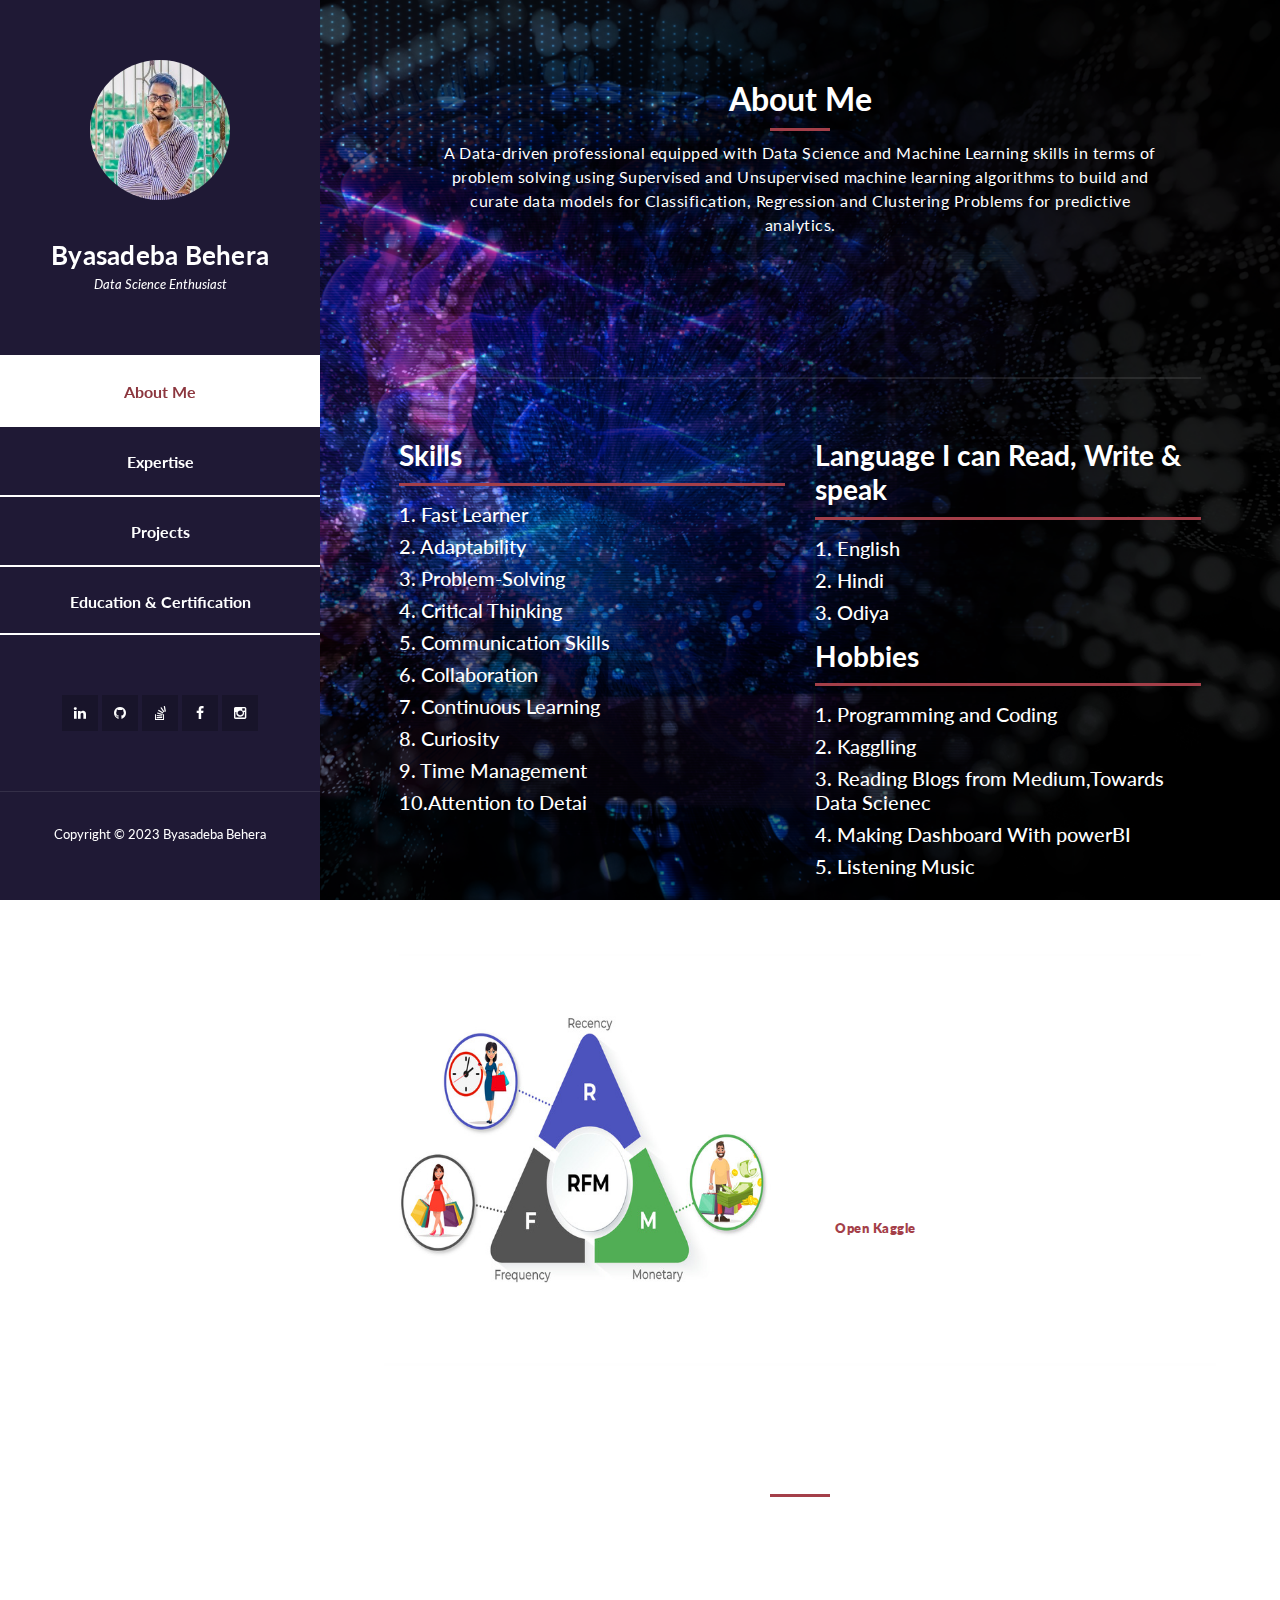
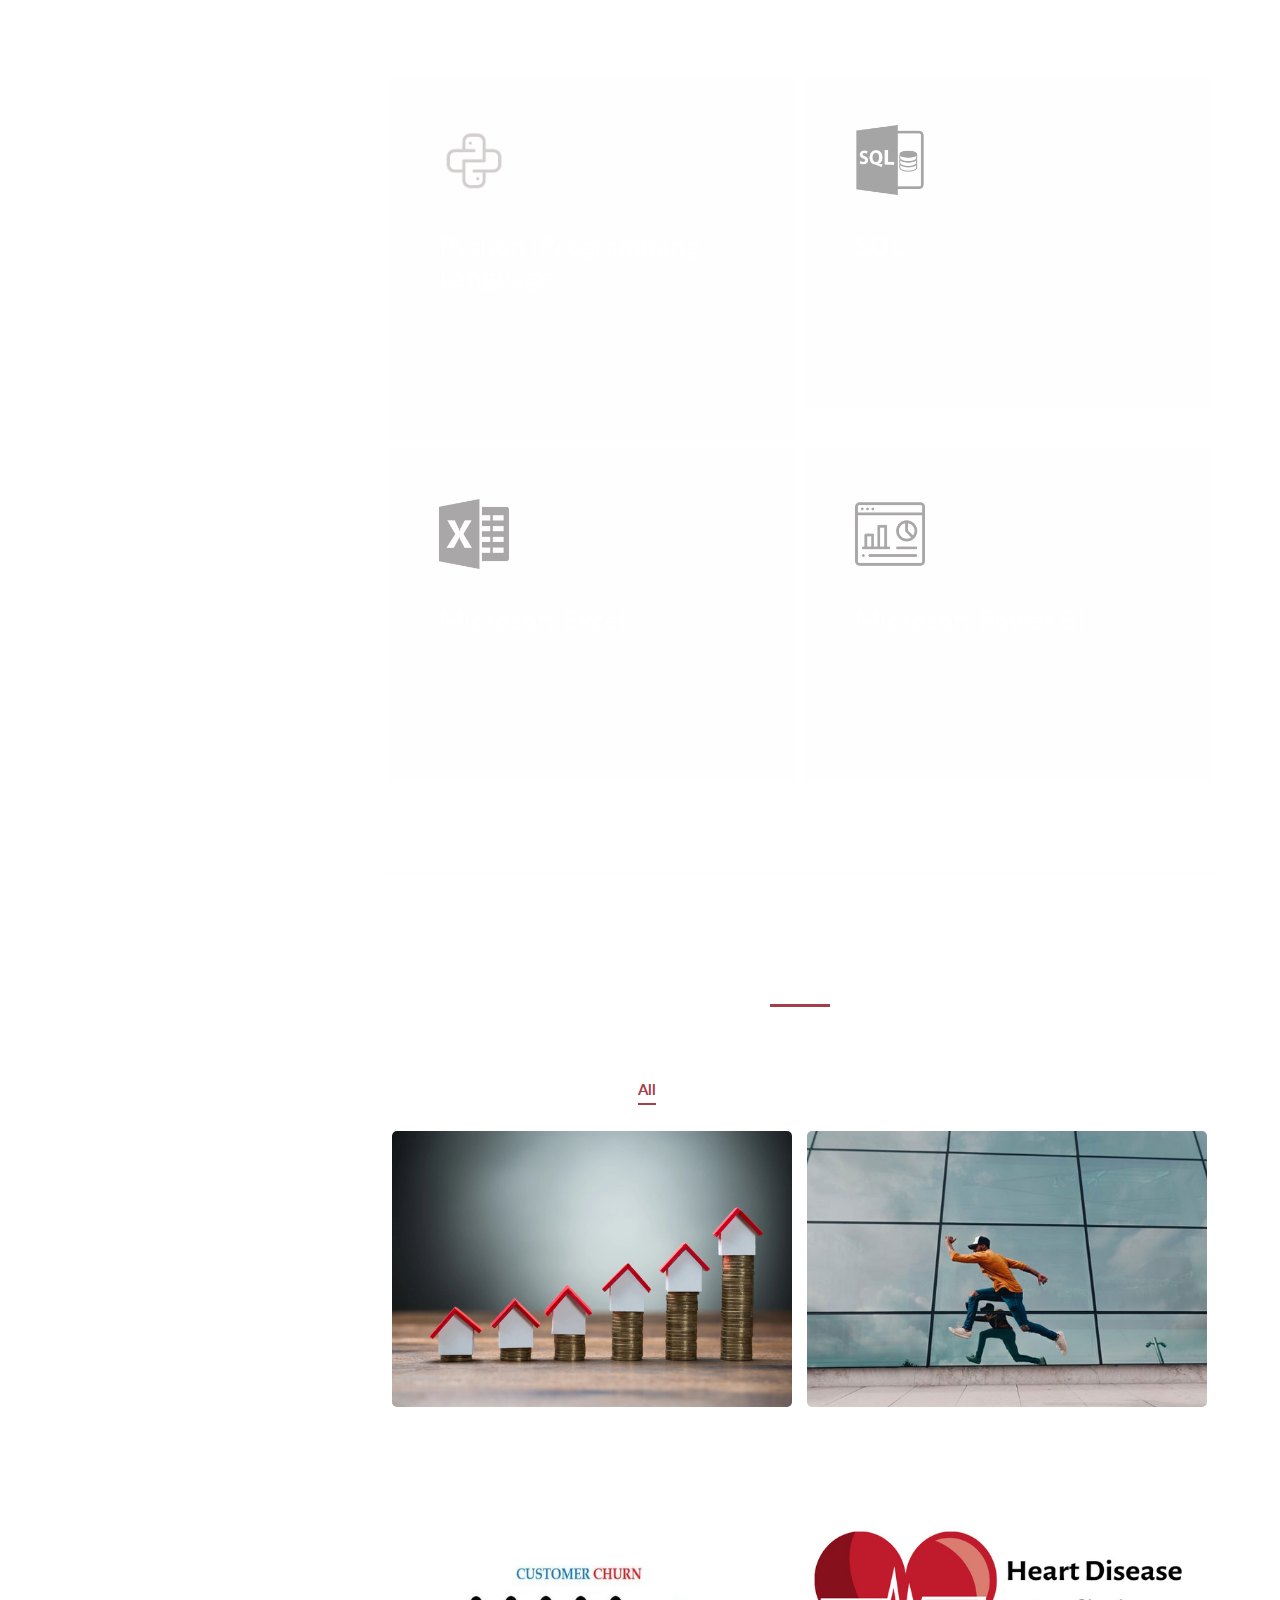
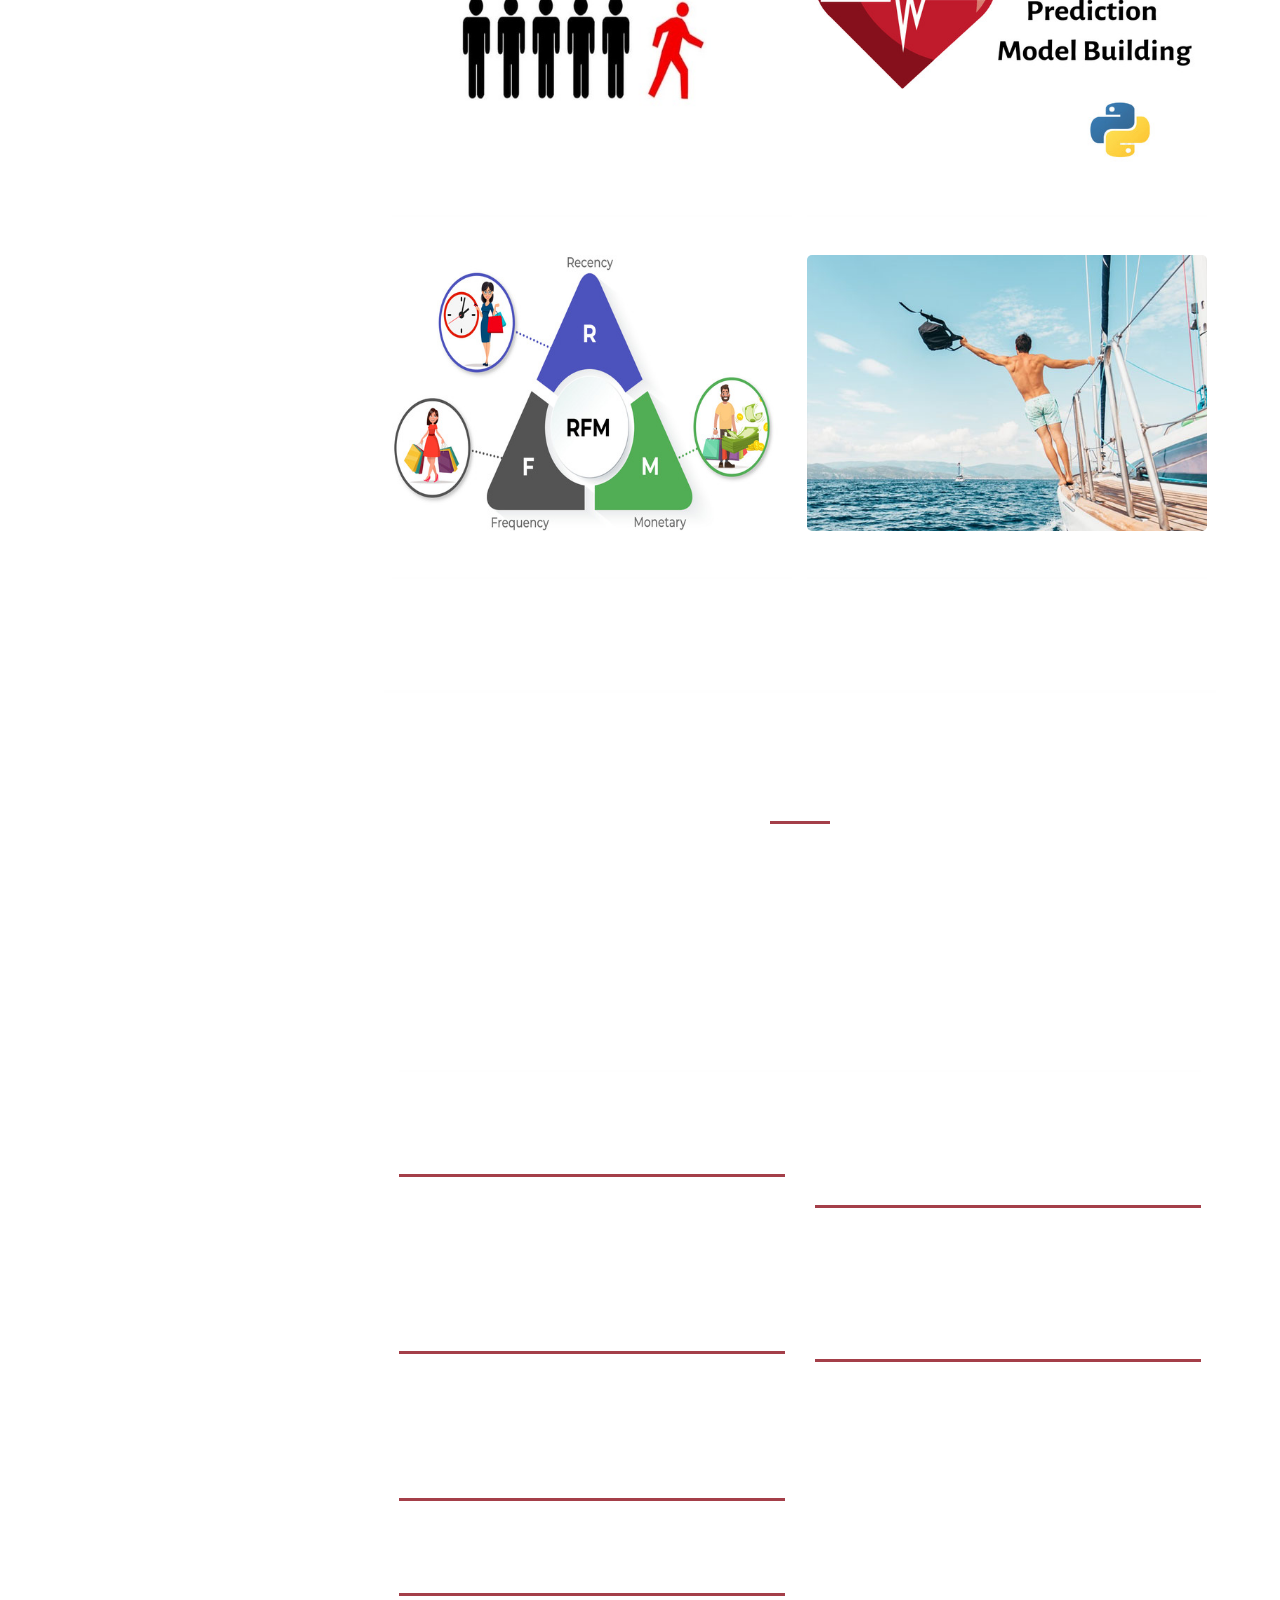
<file: index.html>
<!DOCTYPE html>
<html lang="en">
  <head>
    <meta charset="utf-8" />
    <meta
      name="viewport"
      content="width=device-width, initial-scale=1, shrink-to-fit=no"
    />
    <meta name="description" content="" />
    <meta name="author" content="" />
    <link
      href="https://fonts.googleapis.com/css?family=Lato:100,300,400,700,900"
      rel="stylesheet"
    />

    <title>Byasadeba Behera</title>
<!--
Reflux Template
https://templatemo.com/tm-531-reflux
-->
    <!-- Bootstrap core CSS -->
    <link href="vendor/bootstrap/css/bootstrap.min.css" rel="stylesheet" />

    <!-- Additional CSS Files -->
    <link rel="stylesheet" href="assets/css/fontawesome.css" />
    <link rel="stylesheet" href="assets/css/templatemo-style.css" />
    <link rel="stylesheet" href="assets/css/owl.css" />
    <link rel="stylesheet" href="assets/css/lightbox.css" />
  </head>

  <body>
    <div id="page-wraper">
      <!-- Sidebar Menu -->
      <div class="responsive-nav">
        <i class="fa fa-bars" id="menu-toggle"></i>
        <div id="menu" class="menu">
          <i class="fa fa-times" id="menu-close"></i>
          <div class="container">
            <div class="image">
              <a href="#"><img src="assets/images/nw.jpg" alt="" /></a>
            </div>
            <div class="author-content">
              <h4>Byasadeba Behera</h4>
              <span>Data Science Enthusiast</span>
            </div>
            <nav class="main-nav" role="navigation">
              <ul class="main-menu">
                <li><a href="#section1">About Me</a></li>
                <li><a href="#section2">Expertise</a></li>
                <li><a href="#section3">Projects</a></li>
                <li><a href="#section4">Education &#38; Certification</a></li>
              </ul>
            </nav>
            <div class="social-network">
              <ul class="soial-icons">
                <li>
                  <a href="https://www.linkedin.com/in/byasadeba-behera-762772246/" target="_blank"
                  ><i class="fa fa-linkedin"></i></a>
                </li>
                <li>
                  <a href="https://github.com/Byasadeba" target="_blank"
                  ><i class="fa fa-github"></i></a>
                </li>
                <li>
                  <a href="https://stackoverflow.com/users/19354263/byasabeba-behera" target="_blank"
                  ><i class="fa fa-stack-overflow"></i></a>
                </li>
                <li>
                  <a href="https://www.facebook.com/basu.mehera.7" target="_blank"
                    ><i class="fa fa-facebook"></i
                  ></a>
                </li>
                <li>
                  <a href="https://www.instagram.com/basu_mehera/" target="_blank"
                  ><i class="fa fa-instagram"></i></a>
                </li>
              </ul>
            </div>
            <div class="copyright-text">
              <p>Copyright &copy; 2023 Byasadeba Behera</p>
            </div>
          </div>
        </div>
      </div>

      <section class="section about-me" data-section="section1">
        <div class="container">
          <div class="section-heading">
            <h2>About Me</h2>
            <div class="line-dec"></div>
            <span
              >A Data-driven professional equipped with Data Science and Machine Learning skills in terms of problem solving using 
              Supervised and Unsupervised machine learning algorithms to build and curate data models for Classification, 
              Regression and Clustering Problems for predictive analytics.</span
            >
          </div>
          <div class="right-image-post">
            <div class="row">
              <div class="col-md-6">
                <div class="left-text">
                  <h2>Skills</h2>
                  <div class="line-dec" ></div>
                  <p>
                    <h5>1. Fast Learner</h5>
                    <h5>2. Adaptability</h5>
                    <h5>3. Problem-Solving</h5>
                    <h5>4. Critical Thinking</h5>
                    <h5>5. Communication Skills</h5>
                    <h5>6. Collaboration</h5>
                    <h5>7. Continuous Learning</h5>
                    <h5>8. Curiosity</h5>
                    <h5>9. Time Management</h5>
                    <h5>10.Attention to Detai</h5> 
                  </p>
                </div>
              </div>
              <div class="col-md-6">
                <div class="right-image">
                  <div class="left-text">
                    <h2>Language I can Read, Write &#38; speak </h2>
                    <div class="line-dec" ></div>
                    <p>
                      <h5>1. English</h5>
                      <h5>2. Hindi</h5>
                      <h5>3. Odiya</h5>
                    </p> 
                  </div>
                  <div class="left-text">
                    <h2>Hobbies</h2>
                    <div class="line-dec" ></div>
                    <p>
                      <h5>1. Programming and Coding</h5>
                      <h5>2. Kagglling</h5>
                      <h5>3. Reading Blogs from Medium,Towards Data Scienec</h5>
                      <h5>4. Making Dashboard With powerBI</h5>
                      <h5>5. Listening Music</h5>
                    </p> 
                  </div>
                </div>
              </div>
            </div>
          </div>
          <div class="left-image-post">
            <div class="row">
              <div class="col-md-6">
                <div class="left-image">
                  <img src="assets/images/RFM.jpg" alt="" />
                </div>
              </div>
              <div class="col-md-6">
                <div class="right-text">
                  <h4>Customer Segmentation</h4>
                  <p>
                    In this Customer Segmentation case study ,We are using RFM Analysis (Recency,Frequency,Monetary).
                    with the help of these freture we made clusters using KMeans algorithm to get types of various kinds of Customer.
                  </p>
                  <div class="white-button">
                    <a href="https://www.kaggle.com/byasabebabehera/customer-segmentation" target="_blank">Open kaggle</a>
                  </div>
                </div>
              </div>
            </div>
          </div>
          <!-- <div class="right-image-post">
            <div class="row">
              <div class="col-md-6">
                <div class="left-text">
                  <h4>Sed sagittis rhoncus velit</h4>
                  <p>
                    Pellentesque habitant morbi tristique senectus et netus et
                    malesuada fames ac turpis egestas. Vestibulum fermentum
                    eleifend nibh, vitae sodales elit finibus pretium.
                    Suspendisse potenti. Ut sollicitudin risus a sollicitudin
                    semper.
                  </p>
                  <div class="white-button">
                    <a href="#">Read More</a>
                  </div>
                </div>
              </div>
              <div class="col-md-6">
                <div class="right-image">
                  <img src="assets/images/right-image.jpg" alt="" />
                </div>
              </div> 
            </div>
          </div> -->
        </div>
      </section>

      <section class="section my-services" data-section="section2">
        <div class="container">
          <div class="section-heading">
            <h2>Expertise</h2>
            <div class="line-dec"></div>
            <span
              ><h4>Data Science & Machine Learning</h4>
              Expertise in Supervised/Unsupervised Machine learning algorithms including Feature Engineering and Feature Selection Techniques.   
              </span
            >
          </div>
          <div class="row">
            <div class="col-md-6">
              <div class="service-item">
                <div class="first-service-icon service-icon"></div>
                <h4>Python (Programming Language)</h4>
                <p>
                  Expertise in Python for Data Science with modules like NumPy, Pandas, matplotlib, statistics, scipy, etc.
                </p>
              </div>
            </div>
            <div class="col-md-6">
              <div class="service-item">
                <div class="second-service-icon service-icon"></div>
                <h4>SQL</h4>
                <p>
                  Basic to advanced level knowledge on writing SQL queries for Extracting Data from Database.
                </p>
              </div>
            </div>
            <div class="col-md-6">
              <div class="service-item">
                <div class="third-service-icon service-icon"></div>
                <h4>Microsoft Excel</h4>
                <p>
                  Entire analytics lifecycle starting from raw unstructured data to powerful interactive dashboards.
                </p>
              </div>
            </div>
            <div class="col-md-6">
              <div class="service-item">
                <div class="fourth-service-icon service-icon"></div>
                <h4>Microsoft Power BI</h4>
                <p>
                  End-to-end analytical findings through interactive dashboards, drill-down reports, etc.
                </p>
              </div>
            </div>
          </div>
        </div>
      </section>

      <section class="section my-work" data-section="section3">
        <div class="container">
          <div class="section-heading">
            <h2>Projects</h2>
            <div class="line-dec"></div>
            <span>
              </span
            >
          </div>
          <div class="row">
            <div class="isotope-wrapper">
              <form class="isotope-toolbar">
                <label
                  ><input
                    type="radio"
                    data-type="*"
                    checked=""
                    name="isotope-filter"
                  />
                  <span>all</span></label
                >
                <label
                  ><input
                    type="radio"
                    data-type="regression"
                    name="isotope-filter"
                  />
                  <span>Regression</span></label
                >
                <label
                  ><input
                    type="radio"
                    data-type="Classification"
                    name="isotope-filter"
                  />
                  <span>Classification</span></label
                >
                <label
                  ><input
                    type="radio"
                    data-type="Clustering"
                    name="isotope-filter"
                  />
                  <span>Clustering</span></label
                >
              </form>
              <div class="isotope-box">

                <div class="isotope-item" data-type="regression">
                  <figure class="snip1321">
                    <img
                      src="assets/images/House prices.jpg"
                      alt="sq-sample26"
                    />
                    <figcaption>
                      <a
                        href="https://www.kaggle.com/code/byasabebabehera/house-price-prediction" target="_blank"
                        
                        ><i class="fa fa-folder-open"></i
                      ></a>
                      <h4>House Price Prediction</h4>
                      <span>Open in kaggle</span>
                    </figcaption>
                  </figure>
                </div>

                <div class="isotope-item" data-type="regression">
                  <figure class="snip1321">
                    <img
                      src="assets/images/portfolio-04.jpg"
                      alt="sq-sample26"
                    />
                    <figcaption>
                      <a
                        href="assets/images/portfolio-04.jpg"
                        data-lightbox="image-1"
                        data-title="Caption"
                        ><i class="fa fa-search"></i
                      ></a>
                      <h4>Item Fourth</h4>
                      <span>Re-distribution not allowed</span>
                    </figcaption>
                  </figure>
                </div>


                <div class="isotope-item" data-type="Classification">
                  <figure class="snip1321">
                    <img
                      src="assets/images/left.jpg"
                      alt="sq-sample26"
                    />
                    <figcaption>
                      <a
                        href="https://www.kaggle.com/code/byasabebabehera/telecome-customer-churn" target="_blank"
                        ><i class="fa fa-folder-open"></i></a>
                      <h4>Customer Churn</h4>
                      <span>Open In Kaggle</span>
                    </figcaption>
                  </figure>
                </div>

                <div class="isotope-item" data-type="Classification">
                  <figure class="snip1321">
                    <img
                      src="assets/images/heart-disease.jpg"
                      alt="sq-sample26"
                    />
                    <figcaption>
                      <a
                        href="https://www.kaggle.com/code/byasabebabehera/heart-disease" target="_blank"
                        ><i class="fa fa-folder-open"></i
                      ></a>
                      <h4>Heart Disease Prediction</h4>
                      <span>Open in Kaggle</span>
                    </figcaption>
                  </figure>
                </div>



                <div class="isotope-item" data-type="Clustering">
                  <figure class="snip1321">
                    <img
                      src="assets/images/RFM.jpg"
                      alt="sq-sample26"
                    />
                    <figcaption>
                      <a
                        href="https://www.kaggle.com/byasabebabehera/customer-segmentation" target="_blank"
                        ><i class="fa fa-folder-open"></i
                      ></a>
                      <h4>Customer Segmentation Using RFM Analysis</h4>
                      <span>Open In kaggle</span>
                    </figcaption>
                  </figure>
                </div>

                <div class="isotope-item" data-type="Clustering">
                  <figure class="snip1321">
                    <img
                      src="assets/images/portfolio-06.jpg"
                      alt="sq-sample26"
                    />
                    <figcaption>
                      <a
                        href="assets/images/portfolio-06.jpg"
                        data-lightbox="image-1"
                        data-title="Caption"
                        ><i class="fa fa-search"></i
                      ></a>
                      <h4>Awesome Sixth</h4>
                      <span>Donec eget massa ante</span>
                    </figcaption>
                  </figure>
                </div>

                

                

                

                

                
              </div>
            </div>
          </div>
        </div>
      </section>

      <section class="section contact-me" data-section="section4">
        <div class="container">
          <div class="section-heading">
            <h2>Education &#38; Certification</h2>
            <div class="line-dec"></div>
            <span
              >A Data-driven professional equipped with Data Science and Machine Learning skills in terms of problem solving using 
              Supervised and Unsupervised machine learning algorithms to build and curate data models for Classification, 
              Regression and Clustering Problems for predictive analytics.</span>
          </div>
          <div class="right-image-post">
            <div class="row">
              <div class="col-md-6">
                <div class="left-text">
                  <h4>Master of Computer Application</h4>
                  <div class="line-dec" ></div>
                  <p>
                    <h6>Suresh Gyan Vihar University ,jaipur, Rajasthan
                      (2020-2023)
                    </h6>
                    Result yet to declared
                  </p>
                </div>
                <div class="left-text">
                  <h4>Bachelore's in computer Application</h4>
                  <div class="line-dec" ></div>
                  <p>
                    <h6>S. Taramani Academic Regional College &#38; Management 
                      (2016-2019)
                    </h6>
                  8.23 CGPA
                  </p>
                </div>
                <div class="left-text">
                  <h4>intermediate 12th Science</h4>
                  <div class="line-dec" ></div>
                  <p>
                    <h6>Sulaghna Junior College, Balasore
                      (2014-2016)
                    </h6>
                    <!-- Percentage - 51% -->
                  </p>
                </div>
                <div class="left-text">
                  <h4>Matricualtion</h4>
                  <div class="line-dec" ></div>
                  <p>
                    <h6>M.R. New Govt. HighSchool ,Bhaliadiha
                      (2014)
                    </h6>
                    <!-- Percentage - 58% -->
                  </p>
                </div>
              </div>
              <div class="col-md-6">
                <div class="left-text">
                  <h4>PGP in Data Science &#38; Machine Learning</h4>
                  <div class="line-dec" ></div>
                  <p>
                    MIT edX Cambridge &#38; Intellipaat software solutions Pvt. Ltd. 
                  </p> 
                </div>
                <div class="left-text">
                  <h4>Full Satck Web Developement Internship Program</h4>
                  <div class="line-dec" ></div>
                  <p>
                    Internship at Edureka
                  </p> 
                </div>
              </div>
            </div>
          </div>
        </div>
      </section>


      <!-- <section class="section contact-me" data-section="section4">
        <div class="container">
          <div class="section-heading">
            <h2>Contact Me</h2>
            <div class="line-dec"></div>
            <span
              >Fusce eget nibh nec justo interdum condimentum. Morbi justo ex,
              efficitur at ante ac, tincidunt maximus ligula. Lorem ipsum dolor
              sit amet, consectetur adipiscing elit.</span
            >
          </div>
          <div class="row">
            <div class="right-content">
              <div class="container">
                <form id="contact" action="" method="post">
                  <div class="row">
                    <div class="col-md-6">
                      <fieldset>
                        <input
                          name="name"
                          type="text"
                          class="form-control"
                          id="name"
                          placeholder="Your name..."
                          required=""
                        />
                      </fieldset>
                    </div>
                    <div class="col-md-6">
                      <fieldset>
                        <input
                          name="email"
                          type="text"
                          class="form-control"
                          id="email"
                          placeholder="Your email..."
                          required=""
                        />
                      </fieldset>
                    </div>
                    <div class="col-md-12">
                      <fieldset>
                        <input
                          name="subject"
                          type="text"
                          class="form-control"
                          id="subject"
                          placeholder="Subject..."
                          required=""
                        />
                      </fieldset>
                    </div>
                    <div class="col-md-12">
                      <fieldset>
                        <textarea
                          name="message"
                          rows="6"
                          class="form-control"
                          id="message"
                          placeholder="Your message..."
                          required=""
                        ></textarea>
                      </fieldset>
                    </div>
                    <div class="col-md-12">
                      <fieldset>
                        <button type="submit" id="form-submit" class="button">
                          Send Message
                        </button>
                      </fieldset>
                    </div>
                  </div>
                </form>
              </div>
            </div>
          </div>
        </div>
      </section> -->
    </div>

    <!-- Scripts -->
    <!-- Bootstrap core JavaScript -->
    <script src="vendor/jquery/jquery.min.js"></script>
    <script src="vendor/bootstrap/js/bootstrap.bundle.min.js"></script>

    <script src="assets/js/isotope.min.js"></script>
    <script src="assets/js/owl-carousel.js"></script>
    <script src="assets/js/lightbox.js"></script>
    <script src="assets/js/custom.js"></script>
    <script>
      //according to loftblog tut
      $(".main-menu li:first").addClass("active");

      var showSection = function showSection(section, isAnimate) {
        var direction = section.replace(/#/, ""),
          reqSection = $(".section").filter(
            '[data-section="' + direction + '"]'
          ),
          reqSectionPos = reqSection.offset().top - 0;

        if (isAnimate) {
          $("body, html").animate(
            {
              scrollTop: reqSectionPos
            },
            800
          );
        } else {
          $("body, html").scrollTop(reqSectionPos);
        }
      };

      var checkSection = function checkSection() {
        $(".section").each(function() {
          var $this = $(this),
            topEdge = $this.offset().top - 80,
            bottomEdge = topEdge + $this.height(),
            wScroll = $(window).scrollTop();
          if (topEdge < wScroll && bottomEdge > wScroll) {
            var currentId = $this.data("section"),
              reqLink = $("a").filter("[href*=\\#" + currentId + "]");
            reqLink
              .closest("li")
              .addClass("active")
              .siblings()
              .removeClass("active");
          }
        });
      };

      $(".main-menu").on("click", "a", function(e) {
        e.preventDefault();
        showSection($(this).attr("href"), true);
      });

      $(window).scroll(function() {
        checkSection();
      });
    </script>
  </body>
</html>
</file>
<file: assets/css/templatemo-style.css>
/*

Reflux Template

https://templatemo.com/tm-531-reflux

*/

@import url(fontawesome.css);
@import url("https://fonts.googleapis.com/css?family=Lato:100,300,400,700,900");
body {
    font-family: 'Lato', sans-serif;
}

#page-wraper {
    background: url(../images/any3.png) no-repeat center center fixed;
    -webkit-background-size: cover;
    -moz-background-size: cover;
    -o-background-size: cover;
    background-size: cover;
    width: 100%;
}


/* Basic */

body {
    overflow-x: hidden;
}

input,
select,
textarea {
    outline: none;
}

a,
a:hover {
    text-decoration: none;
}

p {
    font-size: 16px;
    line-height: 24px;
    color: #fff;
}

h4 {
    font-size: 26px;
    font-weight: 700;
    color: #fff;
    letter-spacing: 0.25px;
}

img {
    width: 100%;
    overflow: hidden;
}

ul {
    padding: 0;
    margin: 0;
    list-style: none;
}

ul li {
    display: inline-block;
}

html {
    -webkit-box-sizing: border-box;
    -moz-box-sizing: border-box;
    box-sizing: border-box;
}

*,
*:before,
*:after {
    -webkit-box-sizing: inherit;
    -moz-box-sizing: inherit;
    box-sizing: inherit;
}

.clearfix {
    zoom: 1;
}

.clearfix:before,
.clearfix:after {
    content: "";
    display: table;
}

.clearfix:after {
    clear: both;
}

.container {
    margin: 0 auto;
}

.main-nav {
    text-align: center;
}

.main-nav li:last-child a {
    border-bottom: 2px solid #fff;
}

.main-nav li {
    display: block;
}

.main-nav li a {
    height: 70px;
    line-height: 70px;
    display: inline-block;
    font-size: 16px;
    font-weight: 700;
    color: #fff;
    width: 100%;
    transition: all 0.5s;
    border-top: 2px solid #fff;
}

.main-nav li:hover a,
.main-nav li.active a {
    background: #fff;
    color: #8c363e;
}

/* Sidebar Menu */

.menu .image {
    margin-top: 60px;
}

.menu .image img {
    width: 140px;
    height: 140px;
    border-radius: 50%;
    text-align: center;
}

.menu .author-content {
    margin: 40px 0px 60px 0px;
}

.menu .author-content h4 {
    margin-bottom: 0px;
}

.menu .author-content span {
    font-size: 13px;
    font-style: italic;
    color: #fff;
}

.menu .social-network {
    margin-top: 60px;
}

.menu .social-network ul li {
    margin: 0 3px;
}

.menu .social-network ul li a {
    width: 40px;
    height: 40px;
    display: inline-block;
    text-align: center;
    line-height: 40px;
    background-color: rgba(0, 0, 0, 0.2);
    color: #fff;
    font-size: 14px;
    transition: all 0.5s;
}

.menu .social-network ul li a:hover {
    background-color: #fff;
    color: #a43f49;
}

.menu .copyright-text {
    position: relative;
    margin-top: 60px;
}

.menu .copyright-text p {
    border-top: 1px solid rgba(250, 250, 250, 0.1);
    display: inline-block;
    width: 100%;
    padding-left: 30px;
    padding-right: 30px;
    padding-top: 30px;
    font-size: 13px;
}

.menu:before,
.menu:after {
    content: "";
    display: table;
}

.menu:after {
    clear: both;
}

.menu a {
    text-decoration: none;
    color: inherit;
}

.menu {
    text-align: center;
}

.menu::-webkit-scrollbar {
    display: none;
}

.menu {
    left: 10%;
  -webkit-transition: -webkit-transform 233ms cubic-bezier(0, 0, 0.21, 1);
  -webkit-overflow-scrolling: touch;
  background-color: #1f1935;
  box-sizing: border-box;
  height: 100vh;  
  max-height: 100vh !important;
  max-width: 80vw !important;
  min-width: 45px !important;
  outline: none;
  overflow-x: hidden !important;
  overflow-y: auto !important;
  padding: 0;
  position: fixed !important;
  top: calc(0px);  
  width: 20%;
  will-change: transform;
  z-index: 9999 !important;
}

.menu-toggle {
  color: #fff;
  cursor: pointer;
  font-size: 25px;
  position: fixed;
  right: 25px;
  top: 25px;
}

#menu-toggle {
    z-index: 999;
    cursor: pointer;
    position: fixed;
    top: 0;
    left: 0;
    color: #a43f49;
    background-color: #fff;
    width: 60px;
    height: 60px;
    text-align: center;
    display: inline-block;
    line-height: 60px;
}

.menu-close {
  cursor: pointer;
}

#menu-close {
    cursor: pointer;
    text-align: right;
    color: #a43f49;
    background-color: #fff;
    width: 100%;
    height: 60px;
    text-align: center;
    display: inline-block;
    line-height: 60px;
}


/* Section */

.section {
    color: #fff;
    width: 55%;
    right: 10%;
    left: 35%;
    position: relative;
    min-height: 100vh;
    padding-bottom: 80px;
    border-bottom: 3px solid rgba(250, 250, 250, 0.25);
}

.section-heading {
    text-align: center;
    padding: 80px 45px;
}

.section-heading h2 {
    font-size: 32px;
    font-weight: 700;
    color: #fff;
}

.section-heading .line-dec {
    width: 60px;
    height: 3px;
    background-color: #a43f49;
    margin: 10px auto;
}
.left-text .line-dec {
    width: 100%;
    height: 3px;
    background-color: #a43f49;
    margin: 10px auto;
}
.left-text h2 { 
    font-size: 28px;
    font-weight: 700;
    color: #fff;
}

.section-heading span {
    margin-top: 5px;
    font-size: 16px;
    color: #fff;
    letter-spacing: 0.5px;
}


/* Buttons */

.white-button a {
    display: inline-block;
    padding: 12px 20px;
    background-color: #fff;
    color: #a43f49;
    font-size: 13px;
    font-weight: 800;
    letter-spacing: 0.5px;
    text-transform: capitalize;
    transition: all 0.5s;
}

.white-button a:hover {
    background-color: #a43f49;
    color: #fff;
}

button {
    display: inline-block;
    padding: 10px 20px;
    background-color: #fff;
    color: #a43f49;
    font-size: 12px;
    font-weight: 800;
    letter-spacing: 0.5px;
    text-transform: capitalize;
    transition: all 0.5s;
    border: none;
    outline: none;
    cursor: pointer;
}

button:hover {
    outline: none;
    background-color: #a43f49;
    color: #fff;
}


/* Left & Right Post */

.right-image-post {
    margin-top: 60px;
    padding-top: 60px;
    border-top: 2px solid rgba(250, 250, 250, 0.1);
}

.left-image-post {
    margin-top: 60px;
    padding-top: 60px;
    border-top: 2px solid rgba(250, 250, 250, 0.1);
}

.left-image img,
.right-image img {
    border-radius: 5px;
}

.right-image-post h4,
.left-image-post h4 {
    margin-top: 30px;
}

.right-image-post p,
.left-image-post p {
    margin-top: 20px;
}

.right-image-post .white-button,
.left-image-post .white-button {
    margin-top: 30px;
}


/* Services */

.my-services .col-md-6 {
    padding-left: 5px;
    padding-right: 5px;
}

.service-item {
    margin-bottom: 10px;
    padding: 50px;
    background-color: rgba(250, 250, 250, 0.1);
    transition: all 0.5s;
}

.service-item h4 {
    transition: all 0.5s;
}

.service-item p {
    transition: all 0.5s;
}

.service-item:hover {
    background-color: rgba(250, 250, 250, 1);
}

.service-item:hover h4 {
    color: #1e1e1e;
}

.service-item:hover p {
    color: #4a4a4a;
}

.service-item .service-icon {
    width: 70px;
    height: 70px;
    display: inline-block;
    margin-bottom: 30px;
    background-size: cover;
    background-repeat: no-repeat;
    transition: all 0.5s;
}

.service-item .first-service-icon {
    background-image: url(../images/first-main-icon-white.png);
}

.service-item:hover .first-service-icon {
    background-image: url(../images/first-main-icon.png);
}

.service-item .second-service-icon {
    background-image: url(../images/second-main-icon-white.png);
}

.service-item:hover .second-service-icon {
    background-image: url(../images/second-main-icon.png);
}

.service-item .third-service-icon {
    background-image: url(../images/third-main-icon-white.png);
}

.service-item:hover .third-service-icon {
    background-image: url(../images/third-main-icon.png);
}

.service-item .fourth-service-icon {
    background-image: url(../images/fourth-main-icon-white.png);
}

.service-item:hover .fourth-service-icon {
    background-image: url(../images/fourth-main-icon.png);
}


/* My Work */

section.my-work .section-heading {
    text-align: center;
    padding: 80px 45px 50px 45px;
}

.isotope-wrapper {
    position: relative;
    width: 100%;
    margin: auto;
}

.isotope-toolbar input[type="radio"] {
    display: none;
}

.isotope-toolbar span {
    text-transform: capitalize;
    display: inline-block;
    margin-right: 15px;
    padding-bottom: 3px;
    font-size: 15px;
    font-weight: 700;
    border-bottom: 2px solid transparent;
    transform: ease-in-out 0.5s;
    cursor: pointer;
}

.isotope-toolbar input[type="radio"]:checked + span {
    color: #a43f49;
    border-bottom: 2px solid #a43f49;
}

.isotope-box {
    position: relative;
    width: 100%;
}

.isotope-toolbar {
    text-align: center;
    margin: 10px;
}

.isotope-toolbar p {
    border-top: 1px solid #fff;
    padding-top: 15px;
}

.isotope-toolbar a {
    color: #fff;
}

.isotope-item {
    position: relative;
    width: 48%;
    margin: 1%;
    border-bottom: 2px solid rgba(250,250,250,0.1);
    padding-bottom: 30px;
    margin-bottom: 30px;
}

.isotope-item img {
    top: 0;
    left: 0;
    width: 100%;
    height: 100%;
    border-radius: 5px;
}

.lazyload {
    background: #f7f7f7;
}

.lazyloading {
    background: #f7f7f7 url(//afarkas.github.io/lazysizes/assets/imgs/loader.gif) no-repeat center;
    min-height: 60px;
}

figure.snip1321 {
  overflow: hidden;
  text-align: center;
  -webkit-perspective: 50em;
  perspective: 50em;
}
figure.snip1321 * {
  -webkit-box-sizing: padding-box;
  box-sizing: padding-box;
  -webkit-transition: all 0.2s ease-out;
  transition: all 0.2s ease-out;
}
figure.snip1321 figcaption {
  top: 50%;
  left: 20px;
  right: 20px;
  position: absolute;
  opacity: 0;
  z-index: 1;
}
figure.snip1321 h4 {
    margin-top: 15px;
  margin-bottom: 5px;
  color: #232323;
}
figure.snip1321 span {
    font-size: 14px;
    font-style: italic;
    display: block;
    color: #7a7a7a;
}
figure.snip1321 i {
  position: relative!important;
  font-size: 18px;
  background-color: #a43f49;
  width: 40px;
  height: 40px;
  display: inline-block;
  text-align: center;
  line-height: 40px;
  border-radius: 5px;
  color: #fff;
}
figure.snip1321:after {
  background-color: #ffffff;
  position: absolute;
  content: "";
  display: block;
  top: 20px;
  left: 20px;
  right: 20px;
  bottom: 20px;
  -webkit-transition: all 0.4s ease-in-out;
  transition: all 0.4s ease-in-out;
  -webkit-transform: rotateX(-90deg);
  transform: rotateX(-90deg);
  -webkit-transform-origin: 50% 50%;
  -ms-transform-origin: 50% 50%;
  transform-origin: 50% 50%;
  opacity: 0;
}
figure.snip1321 a {
  left: 0;
  right: 0;
  top: 0;
  bottom: 0;
  z-index: 1;
}
figure.snip1321:hover figcaption,
figure.snip1321.hover figcaption {
  -webkit-transform: translateY(-50%);
  transform: translateY(-50%);
  opacity: 1;
  -webkit-transition-delay: 0.2s;
  transition-delay: 0.2s;
}
figure.snip1321:hover:after,
figure.snip1321.hover:after {
  -webkit-transform: rotateX(0);
  transform: rotateX(0);
  opacity: 0.9;
}


/* Contact Me */

section.contact-me {
    border-bottom: none;
}

#contact input {
    background-color: rgba(250,250,250,0.1);
    border: 1px solid rgba(250,250,250,1);
    border-radius: 0px;
    margin-bottom: 30px;
    color: #fff;
    font-size: 14px;
    height: 40px;
    line-height: 40px;
    width: 100%;
    padding-left: 15px;
}

#contact input:focus {
    outline: none;
    box-shadow: none;
}

#contact textarea {
    background-color: rgba(250,250,250,0.1);
    border: 1px solid rgba(250,250,250,1);
    border-radius: 0px;
    margin-bottom: 30px;
    color: #fff;
    font-size: 14px;
    height: 180px;
    max-height: 220px;
    line-height: 40px;
    width: 100%;
    padding-left: 15px;
}

#contact textarea:focus {
    outline: none;
    box-shadow: none;
}

#contact {
    text-align: center;
}

@media screen and (max-width: 1680px) {
    .menu {
        left: 5%;
    }

    .section {
        color: #fff;
        width: 65%;
        right: 5%;
        left: 30%;
    }
}

@media screen and (max-width: 1680px) and (min-width: 846px) { 
    .menu .social-network ul li a {
        width: 36px;
        height: 36px;
        line-height: 36px;
    }

    .menu .social-network ul li {
        margin: 0;
    }

    .menu .image {
        margin-top: 60px;
    }
}

@media screen and (max-width: 1280px) {
    .menu {
        left: 0%;
    }

    .right-image-post h4,
    .left-image-post h4 {
        margin-top: 0px;
    }

    .right-image-post p,
    .left-image-post p {
        margin-top: 15px;
    }

    .right-image-post .white-button,
    .left-image-post .white-button {
        margin-top: 25px;
    }

}

.menu .container {
    padding-left: 0;
    padding-right: 0;
}

@media screen and (max-width: 1280px) and (min-width: 846px) {
    .menu {
        width: 25%;
    }
}

#menu-toggle,
#menu-close {
    display: none;
}  

@media screen and (max-width: 845px) {        
    #menu-toggle,
    #menu-close {
        display: inline-block;
    }    

    .menu {        
        width: 320px;
        -webkit-transform: translateX(-100%) !important;
        transform: translateX(-100%) !important;
        transition: -webkit-transform 233ms cubic-bezier(0, 0, 0.21, 1);
        transition: transform 233ms cubic-bezier(0, 0, 0.21, 1);
        transition: transform 233ms cubic-bezier(0, 0, 0.21, 1), -webkit-transform 233ms cubic-bezier(0, 0, 0.21, 1);
    }

    .menu .image {
        margin-top: 40px;        
    }

    .menu .image img {
        width: 120px;
        height: 120px;
    }

    .menu .author-content {
        margin: 20px 0px 40px 0px;
    }

    .menu .container {
        padding-left: 15px;
        padding-right: 15px;
    }

    .menu.open {
        display: inline-block;
        -webkit-transform: translateX(0) !important;
                transform: translateX(0) !important;
    }

    .responsive-nav {
        display: inline-block;
    }
    .section {
        width: 94%;
        right: 3%;
        left: 3%;
    }
    .isotope-item {
        width: 94%;
        margin: 3%;
    }
    .left-image-post img {
        margin-bottom: 30px;
    }
    .right-image-post img {
        margin-top: 30px;
    }
    .isotope-item {
        border-bottom: none;
        text-align: center;
    }
    .isotope-toolbar {
        margin-bottom: 20px;
    }
}
</file>
